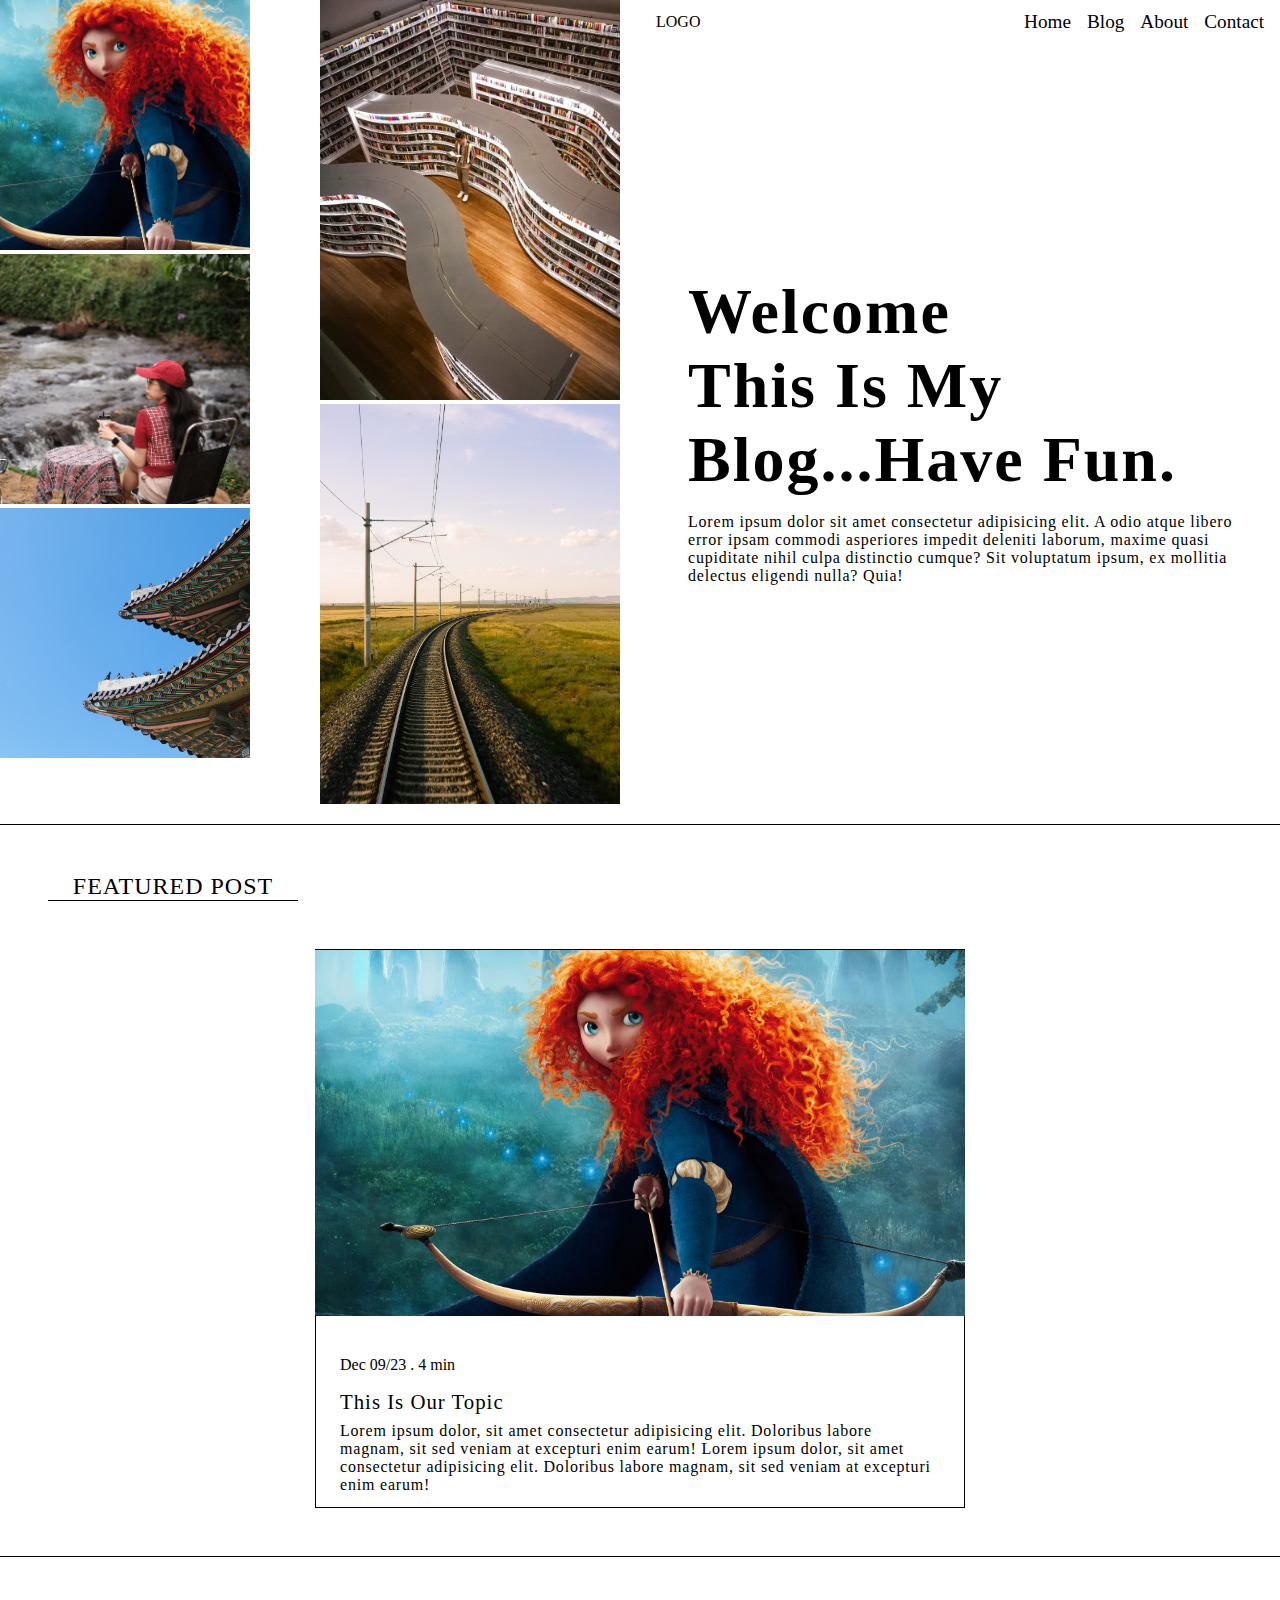
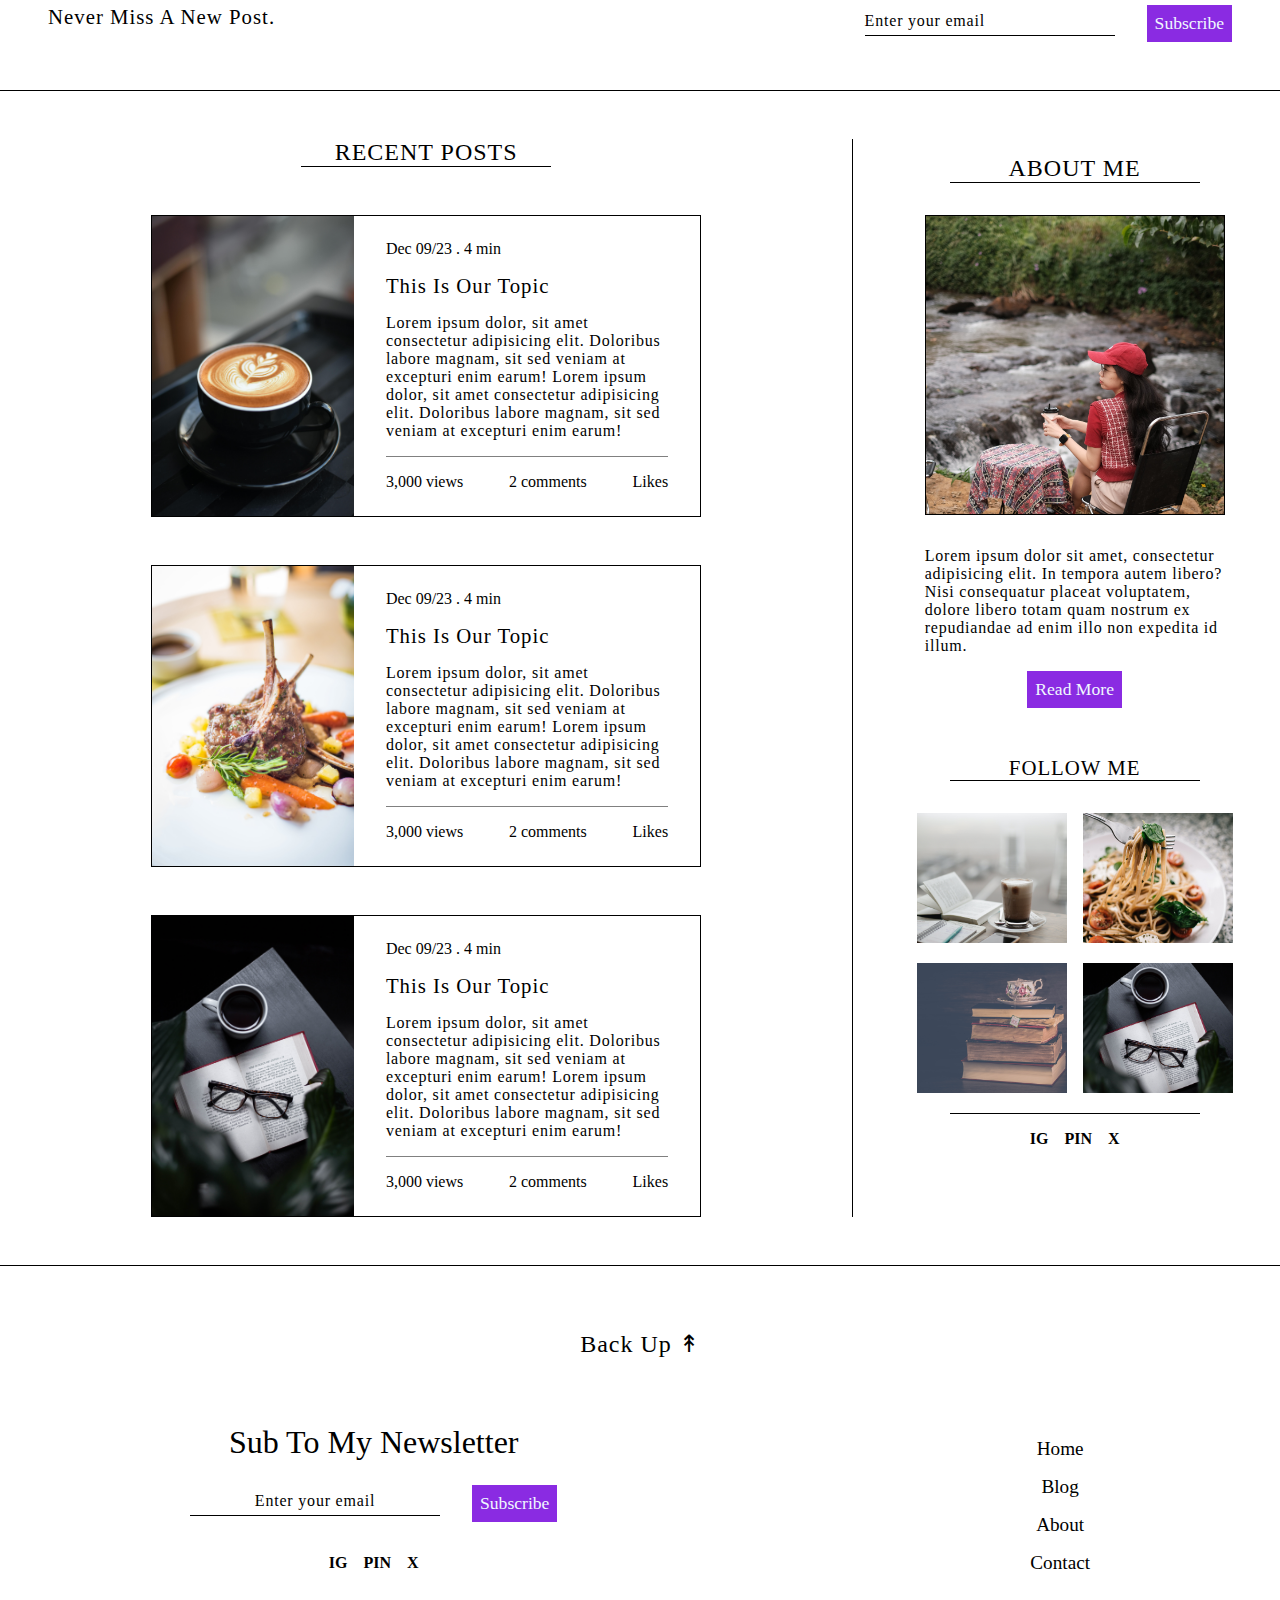
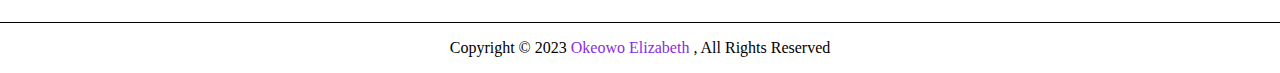
<file: index.html>
<!DOCTYPE html>
<html lang="en">
  <head>
    <meta charset="UTF-8" />
    <meta name="viewport" content="width=device-width, initial-scale=1.0" />
    <link rel="stylesheet" href="./style-index.css" />
    <title>Lizzy's Blog</title>
  </head>
  <body>
    <div class="main-container">
      <!-- header sectionn ///////////////////////////////////////// -->
      <header>
        <div id="picture-header">
          <div class="three-pic">
            <img src="./braves_princess_merida-1920x1080.jpg" alt="image1" />
            <img src="./stream.jpg" alt="image2" />
            <img src="./roof.jpg" alt="image3" />
          </div>
          <div class="two-pic">
            <img src="./read2.jpg" alt="image4" />
            <img src="./road.jpg" alt="image4" />
          </div>
        </div>
        <div id="text-header">
          <div class="navi">
            <a href="./index.html"> <div class="logo">LOGO</div></a>

            <nav>
              <ul>
                <li><a href="#">Home</a></li>
                <li><a href="./blog.html">Blog</a></li>
                <li><a href="#main-content-area">About</a></li>
                <li><a href="#main-footer">Contact</a></li>
              </ul>
            </nav>
          </div>

          <!-- nav 2 /////////////////////////////////// -->
          <div class="nav2">
            <div class="nav2-conatiner">
              <div class="logo2">
                <a href="./index.html">LOGO</a>
              </div>
              <button
                class="mobile-nav-toggle"
                aria-controls="primary-navigation"
                aria-expanded="false"
              ></button>
              <div class="nav2-menu">
                <ul
                  id="primary-navigation"
                  data-visible="false"
                  class="primary-navigation"
                >
                  <li>
                    <a class="nav2-a" href="./index.html">HOME</a>
                  </li>
                  <li><a class="nav2-a" href="./blog.html">BLOG</a></li>
                  <li>
                    <a class="nav2-a" href="#main-content-area">ABOUT</a>
                  </li>
                  <li>
                    <a class="nav2-a" href="#main-content-area">CONTACT</a>
                  </li>
                </ul>
              </div>
            </div>
          </div>
          <div class="intro-text">
            <div class="h1-text">
              <h1 class="h1t">
                Welcome <br />
                This Is My Blog...Have Fun.
              </h1>
            </div>

            <div class="header-sub-text">
              <p class="pt">
                Lorem ipsum dolor sit amet consectetur adipisicing elit. A odio
                atque libero error ipsam commodi asperiores impedit deleniti
                laborum, maxime quasi cupiditate nihil culpa distinctio cumque?
                Sit voluptatum ipsum, ex mollitia delectus eligendi nulla? Quia!
              </p>
            </div>
          </div>
        </div>
      </header>

      <div class="line"></div>
      <!-- <div class="back-to-top"><a href="#"><p>Back Up ?</p></a></div> -->

      <!-- featured post section  ///////////////////////////////////// -->
      <section id="featured-post">
        <div><h2 class="h2t small-line">FEATURED POST</h2></div>
        <div class="featured-post">
          <div class="featured-image">
            <img
              src="./braves_princess_merida-1920x1080.jpg"
              alt="Featured Image"
            />
          </div>
          <div class="featured-post-text">
            <div class="date"><p>Dec 09/23 . 4 min</p></div>
            <div class="featured-title">
              <h3 class="h3t">This Is Our Topic</h3>
            </div>
            <div class="featured-sub-text">
              <p class="pt">
                Lorem ipsum dolor, sit amet consectetur adipisicing elit.
                Doloribus labore magnam, sit sed veniam at excepturi enim earum!
                Lorem ipsum dolor, sit amet consectetur adipisicing elit.
                Doloribus labore magnam, sit sed veniam at excepturi enim earum!
              </p>
            </div>
          </div>
        </div>
      </section>
      <div class="line"></div>

      <!-- subscribe section ////////////////////////////////////////////////-->
      <section id="subscribe">
        <div class="subscribe">
          <div class="subscribe-text">
            <h3 class="h3t">Never Miss A New Post.</h3>
          </div>
          <div class="subscribe-details">
            <div class="subscribe-email">
              <p class="pt">Enter your email</p>
            </div>
            <div class="subscribe-btn"><p>Subscribe</p></div>
          </div>
        </div>
      </section>
      <div class="line"></div>

      <!-- main-content section /////////////////////////////////////////////-->
      <section id="main-content-area">
        <div class="recent-post">
          <h2 class="small-line h2t">RECENT POSTS</h2>
          <div class="recent-card margin-one-up">
            <div class="recent-image">
              <img src="./coffee1.jpg" alt="Recent Image" />
            </div>
            <div class="recent-post-text">
              <div class="date"><p>Dec 09/23 . 4 min</p></div>
              <a href="./book_post.html">
                <div class="recent-title margin-one-up">
                  <h3 class="h3t">This Is Our Topic</h3>
                </div>
                <div class="recent-sub-text margin-one-up">
                  <p class="pt">
                    Lorem ipsum dolor, sit amet consectetur adipisicing elit.
                    Doloribus labore magnam, sit sed veniam at excepturi enim
                    earum! Lorem ipsum dolor, sit amet consectetur adipisicing
                    elit. Doloribus labore magnam, sit sed veniam at excepturi
                    enim earum!
                  </p>
                </div>
              </a>
              <div class="faint-line margin-one-up"></div>
              <div class="engage margin-one-up">
                <div class="view"><p>3,000 views</p></div>
                <div class="comment"><p>2 comments</p></div>
                <div class="like"><p>Likes</p></div>
              </div>
            </div>
          </div>
          <div class="recent-card margin-one-up">
            <div class="recent-image">
              <img src="./food2.jpg" alt="Recent Image" />
            </div>
            <div class="recent-post-text">
              <div class="date"><p>Dec 09/23 . 4 min</p></div>
              <div class="recent-title margin-one-up">
                <h3 class="h3t">This Is Our Topic</h3>
              </div>
              <div class="recent-sub-text margin-one-up">
                <p class="pt">
                  Lorem ipsum dolor, sit amet consectetur adipisicing elit.
                  Doloribus labore magnam, sit sed veniam at excepturi enim
                  earum! Lorem ipsum dolor, sit amet consectetur adipisicing
                  elit. Doloribus labore magnam, sit sed veniam at excepturi
                  enim earum!
                </p>
              </div>
              <div class="faint-line margin-one-up"></div>
              <div class="engage margin-one-up">
                <div class="view"><p>3,000 views</p></div>
                <div class="comment"><p>2 comments</p></div>
                <div class="like"><p>Likes</p></div>
              </div>
            </div>
          </div>
          <div class="recent-card margin-one-up">
            <div class="recent-image">
              <img src="./read3.jpg" alt="Recent Image" />
            </div>
            <div class="recent-post-text">
              <div class="date"><p>Dec 09/23 . 4 min</p></div>
              <div class="recent-title margin-one-up">
                <h3 class="h3t">This Is Our Topic</h3>
              </div>
              <div class="recent-sub-text margin-one-up">
                <p class="pt">
                  Lorem ipsum dolor, sit amet consectetur adipisicing elit.
                  Doloribus labore magnam, sit sed veniam at excepturi enim
                  earum! Lorem ipsum dolor, sit amet consectetur adipisicing
                  elit. Doloribus labore magnam, sit sed veniam at excepturi
                  enim earum!
                </p>
              </div>
              <div class="faint-line margin-one-up"></div>
              <div class="engage margin-one-up">
                <div class="view"><p>3,000 views</p></div>
                <div class="comment"><p>2 comments</p></div>
                <div class="like"><p>Likes</p></div>
              </div>
            </div>
          </div>
        </div>

        <div class="about-me">
          <h2 class="small-line h2t">ABOUT ME</h2>
          <div class="about-image margin-one-up">
            <img src="./stream.jpg" alt="Featured Image" />
          </div>
          <div class="about-text margin-one-up">
            <p class="pt">
              Lorem ipsum dolor sit amet, consectetur adipisicing elit. In
              tempora autem libero? Nisi consequatur placeat voluptatem, dolore
              libero totam quam nostrum ex repudiandae ad enim illo non expedita
              id illum.
            </p>
          </div>
          <div class="about-read-more subscribe-btn"><p>Read More</p></div>

          <div class="follow-me margin-one-up">
            <h3 class="small-line h3t">FOLLOW ME</h3>
            <div class="follow-images margin-one-up">
              <div>
                <img src="./read1.jpg" alt="Featured Image" />
              </div>
              <div>
                <img src="./food4.jpg" alt="Featured Image" />
              </div>
              <div>
                <img src="./read5.jpg" alt="Featured Image" />
              </div>
              <div>
                <img src="./read3.jpg" alt="Featured Image" />
              </div>
            </div>
          </div>

          <div class="small-line margin-one-up"></div>

          <div class="socials margin-one-up">
            <h4>IG</h4>
            <h4>PIN</h4>
            <h4>X</h4>
          </div>
        </div>
      </section>
      <div class="line"></div>

      <!-- footer section ///////////////////////////////////////////////////// -->
      <footer id="main-footer">
        <h2 class="h2t back-up">
          <a href="#">Back Up &Uarr;</a>
        </h2>

        <div class="footer-container">
          <div class="footer-card-one">
            <div class="footer-heading">Sub To My Newsletter</div>
            <div class="subscribe-details">
              <div class="subscribe-email">
                <p class="pt">Enter your email</p>
              </div>
              <div class="subscribe-btn"><p>Subscribe</p></div>
            </div>
            <div class="socials margin-one-up">
              <h4>IG</h4>
              <h4>PIN</h4>
              <h4>X</h4>
            </div>
          </div>
          <div class="footer-card-two">
            <div class="blog-map">
              <ul>
                <li><a href="#picture-header">Home</a></li>
                <li><a href="./blog.html">Blog</a></li>
                <li><a href="#main-content-area">About</a></li>
                <li><a href="#main-content-area">Contact</a></li>
              </ul>
            </div>
          </div>
        </div>
        <div class="line"></div>
        <div class="copy-right">
          <p>
            Copyright &copy; 2023
            <span class="purple-ink">Okeowo Elizabeth</span> , All Rights
            Reserved
          </p>
        </div>
      </footer>
    </div>

    <!-- ///////////////////////////////////////////////////////////////// -->
    <!-- java section -->
    <script
      src="https://code.jquery.com/jquery-3.6.0.min.js"
      integrity="sha256-/xUj+3OJU5yExlq6GSYGSHk7tPXikynS7ogEvDej/m4="
      crossorigin="anonymous"
    ></script>

    <!-- linking java file -->
    <script src="./main.js"></script>
  </body>
</html>
</file>
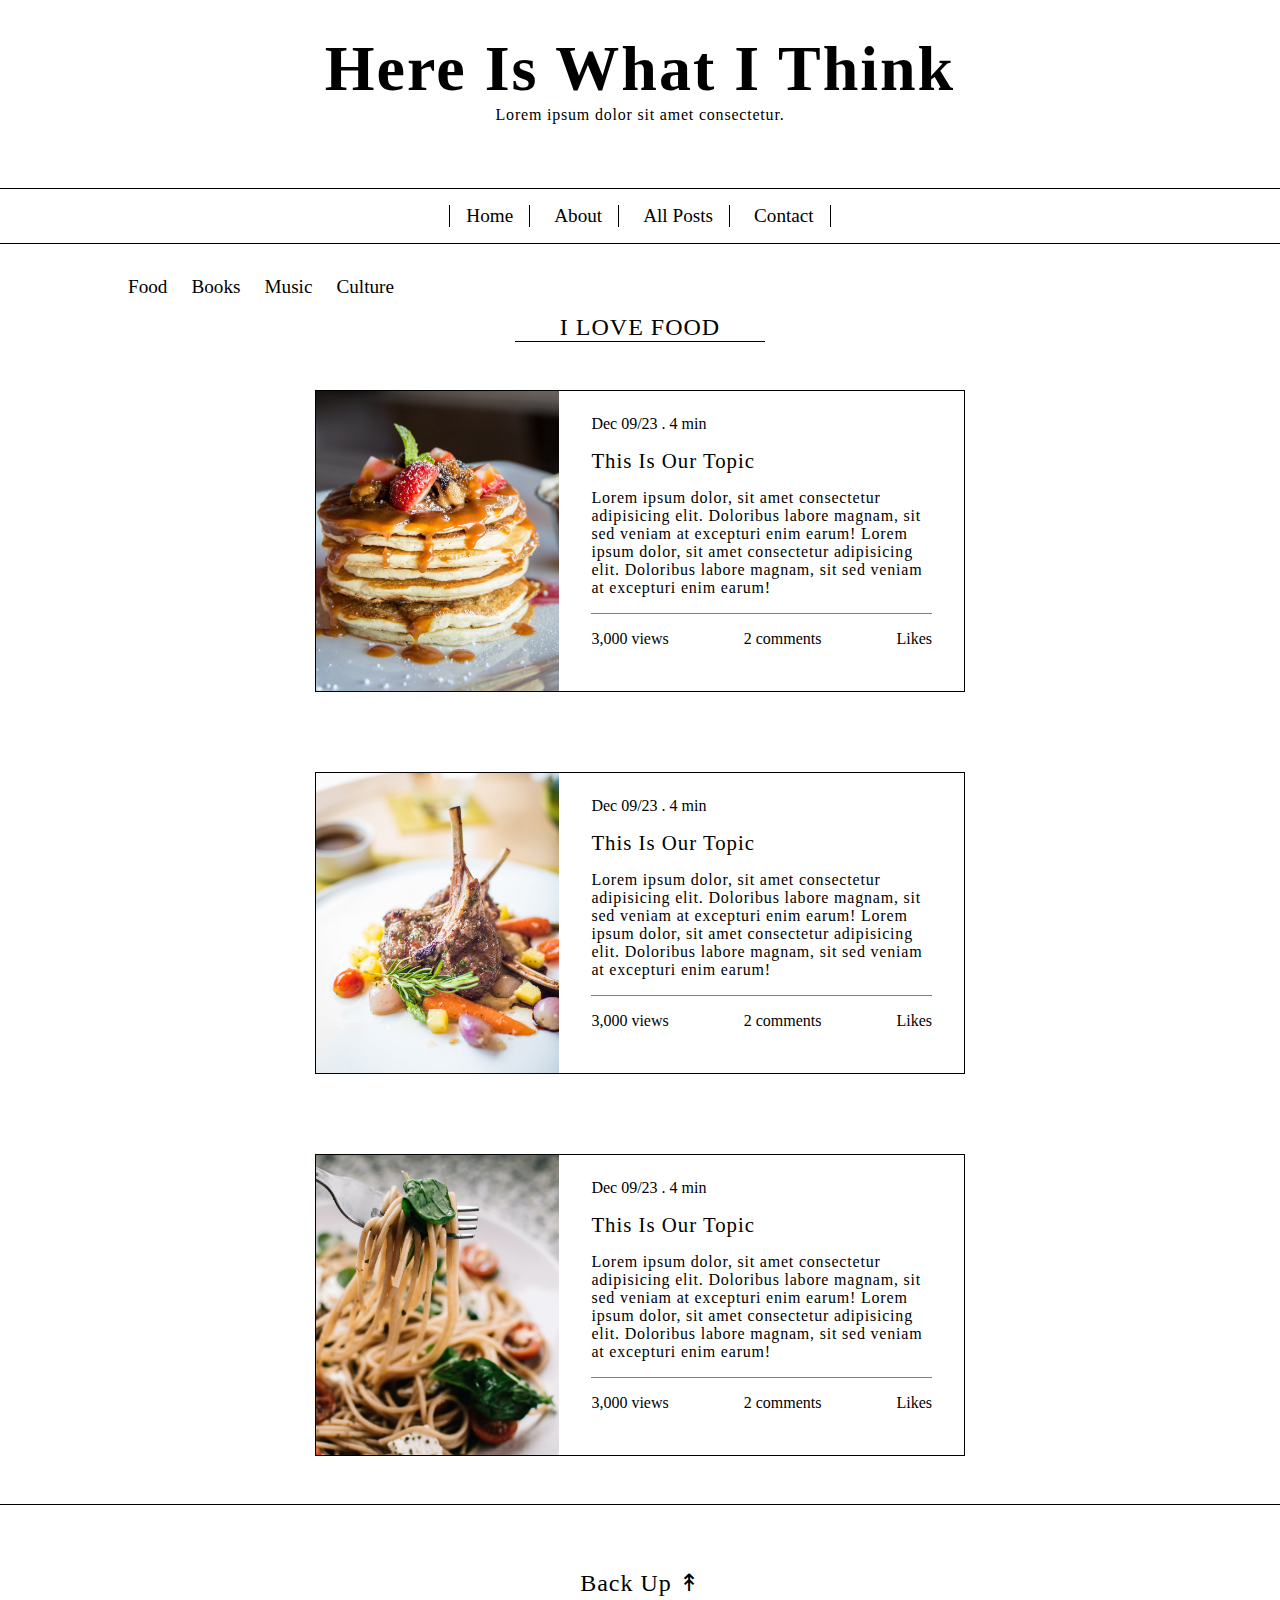
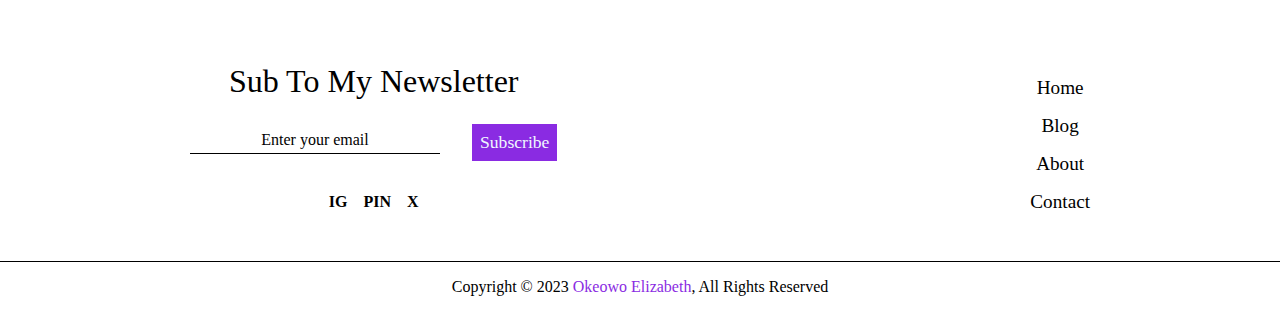
<file: blog.html>
<!DOCTYPE html>
<html lang="en">
  <head>
    <meta charset="UTF-8" />
    <meta name="viewport" content="width=device-width, initial-scale=1.0" />
    <link rel="stylesheet" href="./style-index.css" />
    <title>Blog Page</title>
  </head>
  <body>
    <div class="main-container">
      <div class="blog-header">
        <div class="blog-main-heading"><h1 class="h1t">Here Is What I Think</h1></div>
        <div class="blog-sub-text">
          <p class="pt">Lorem ipsum dolor sit amet consectetur.</p>
        </div>

        <nav class="line-divider">
          <ul>
            <li class="line-left-right"><a href="./index.html">Home</a></li>
            <li class="line-right"><a href="./index.html">About</a></li>
            <li class="line-right"><a href="./blog.html">All Posts</a></li>
            <li class="line-right"><a href="./index.html">Contact</a></li>
          </ul>
        </nav>
      </div>

      <!-- category menu section ////////////////////////////////////// -->
      <div class="categories-menu">
        <ul>
          <li><a href="#">Food</a></li>
          <li><a href="./book_blog_page.html">Books</a></li>
          <li><a href="#">Music</a></li>
          <li><a href="#">Culture</a></li>
        </ul>
      </div>

      <!-- food category section -->
      <div class="food-category margin-one-up">
        <h2 class="small-line h2t">I LOVE FOOD</h2>
          <div class="food-category-card margin-one-up">
            <div class="food-category-image">
              <img
                src="./food1.jpg"
                alt="food-category Image"
              />
            </div>
            <div class="food-category-post-text">
              <div class="date"><p>Dec 09/23 . 4 min</p></div>
              <div class="food-category-title margin-one-up">
               <a href="./post_page.html"><h3 class="h3t">This Is Our Topic</h3>
              </div>
              <div class="food-category-sub-text margin-one-up">
                <p class="pt">
                  Lorem ipsum dolor, sit amet consectetur adipisicing elit.
                  Doloribus labore magnam, sit sed veniam at excepturi enim
                  earum! Lorem ipsum dolor, sit amet consectetur adipisicing
                  elit. Doloribus labore magnam, sit sed veniam at excepturi
                  enim earum!
                </p>
              </div>
            </a> 
              <div class="faint-line margin-one-up"></div>
              <div class="engage margin-one-up">
                <div class="view"><p>3,000 views</p></div>
                <div class="comment"><p>2 comments</p></div>
                <div class="like"><p>Likes</p></div>
              </div>
            </div>
          </div>
          <div class="food-category-card margin-one-up">
            <div class="food-category-image">
              <img
                src="./food2.jpg"
                alt="food-category Image"
              />
            </div>
            <div class="food-category-post-text">
              <div class="date"><p>Dec 09/23 . 4 min</p></div>
              <div class="food-category-title margin-one-up">
                <h3 class="h3t">This Is Our Topic</h3>
              </div>
              <div class="food-category-sub-text margin-one-up">
                <p class="pt">
                  Lorem ipsum dolor, sit amet consectetur adipisicing elit.
                  Doloribus labore magnam, sit sed veniam at excepturi enim
                  earum! Lorem ipsum dolor, sit amet consectetur adipisicing
                  elit. Doloribus labore magnam, sit sed veniam at excepturi
                  enim earum!
                </p>
              </div>
              <div class="faint-line margin-one-up"></div>
              <div class="engage margin-one-up">
                <div class="view"><p>3,000 views</p></div>
                <div class="comment"><p>2 comments</p></div>
                <div class="like"><p>Likes</p></div>
              </div>
            </div>
          </div>
          <div class="food-category-card margin-one-up">
            <div class="food-category-image">
              <img
                src="./food4.jpg"
                alt="food-category Image"
              />
            </div>
            <div class="food-category-post-text">
              <div class="date"><p>Dec 09/23 . 4 min</p></div>
              <div class="food-category-title margin-one-up">
                <h3 class="h3t">This Is Our Topic</h3>
              </div>
              <div class="food-category-sub-text margin-one-up">
                <p class="pt">
                  Lorem ipsum dolor, sit amet consectetur adipisicing elit.
                  Doloribus labore magnam, sit sed veniam at excepturi enim
                  earum! Lorem ipsum dolor, sit amet consectetur adipisicing
                  elit. Doloribus labore magnam, sit sed veniam at excepturi
                  enim earum!
                </p>
              </div>
              <div class="faint-line margin-one-up"></div>
              <div class="engage margin-one-up">
                <div class="view"><p>3,000 views</p></div>
                <div class="comment"><p>2 comments</p></div>
                <div class="like"><p>Likes</p></div>
              </div>
            </div>
          </div>
      </div>


      <div class="line"></div>

      
      <!-- footer section ///////////////////////////////////////////////////// -->
      <footer id="main-footer">
        <h2 class="h2t back-up">
          <a href="#">Back Up &Uarr;</a>
        </h2>
        <div class="footer-container">
          <div class="footer-card-one">
            <div class="footer-heading">Sub To My Newsletter</div>
            <div class="subscribe-details">
              <div class="subscribe-email"><p>Enter your email</p></div>
              <div class="subscribe-btn"><p>Subscribe</p></div>
            </div>
            <div class="socials margin-one-up">
              <h4>IG</h4>
              <h4>PIN</h4>
              <h4>X</h4>
            </div>
          </div>
          <div class="footer-card-two">
            <div class="blog-map">
              <ul>
                <li><a href="./index.html">Home</a></li>
                <li><a href="./blog.html">Blog</a></li>
                <li><a href="./index.html">About</a></li>
                <li><a href="./index.html">Contact</a></li>
              </ul>
            </div>
          </div>
        </div>
        <div class="line"></div>
        <div class="copy-right">
          <p>Copyright &copy; 2023 <span class="purple-ink">Okeowo Elizabeth</span>, All Rights Reserved</p>
        </div>
      </footer>
    </div>
  </body>
</html>
</file>
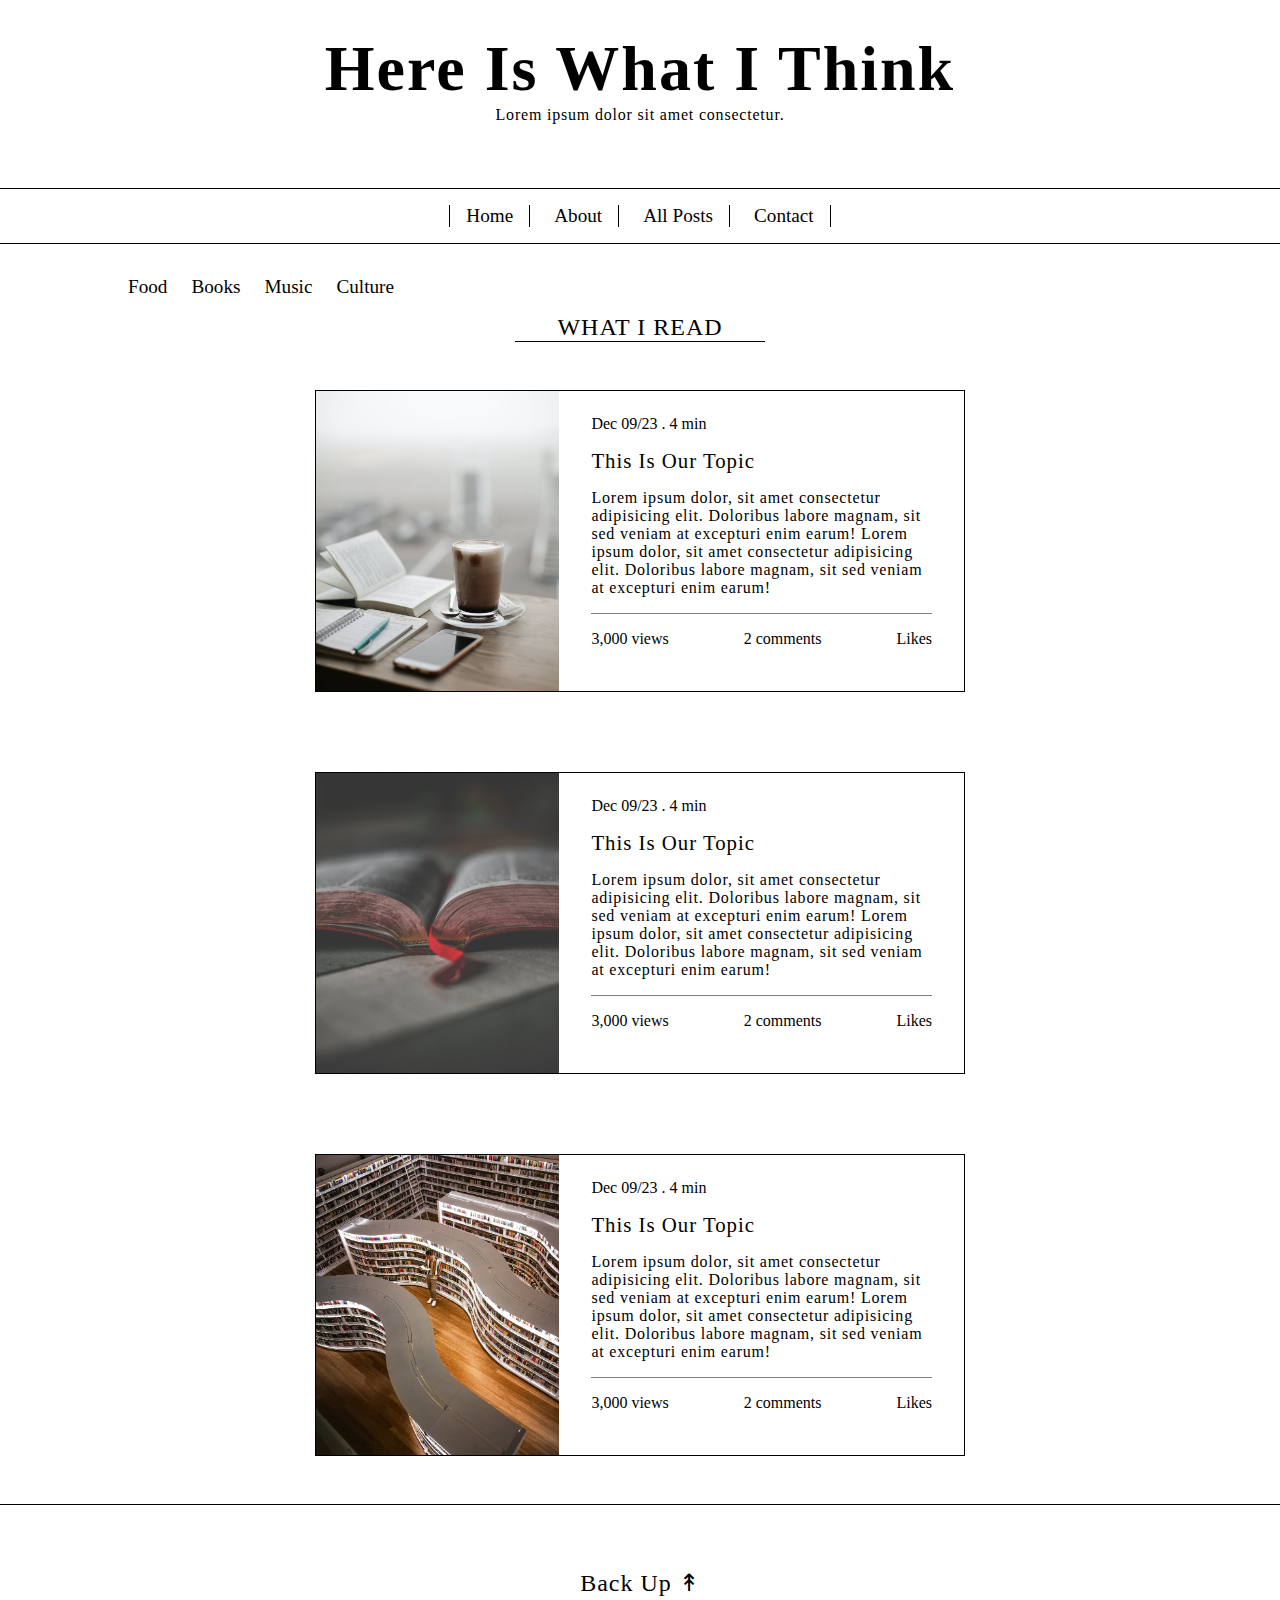
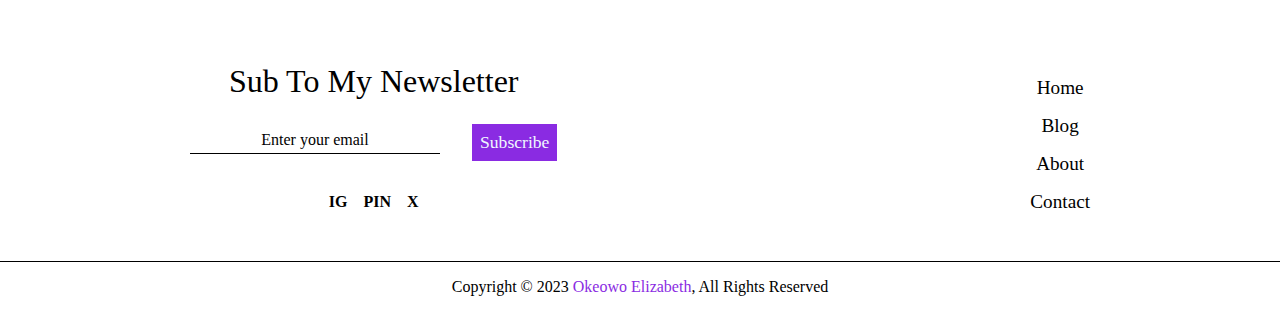
<file: book_blog_page.html>
<!DOCTYPE html>
<html lang="en">
  <head>
    <meta charset="UTF-8" />
    <meta name="viewport" content="width=device-width, initial-scale=1.0" />
    <link rel="stylesheet" href="./style-index.css" />
    <title>Blog Page</title>
  </head>
  <body>
    <div class="main-container">
      <div class="blog-header">
        <div class="blog-main-heading"><h1 class="h1t">Here Is What I Think</h1></div>
        <div class="blog-sub-text">
          <p class="pt">Lorem ipsum dolor sit amet consectetur.</p>
        </div>

        <nav class="line-divider">
          <ul>
            <li class="line-left-right"><a href="./index.html">Home</a></li>
            <li class="line-right"><a href="./index.html">About</a></li>
            <li class="line-right"><a href="./blog.html">All Posts</a></li>
            <li class="line-right"><a href="./index.html">Contact</a></li>
          </ul>
        </nav>
      </div>

      <!-- category menu section ////////////////////////////////////// -->
      <div class="categories-menu">
        <ul>
          <li><a href="./blog.html">Food</a></li>
          <li><a href="#">Books</a></li>
          <li><a href="#">Music</a></li>
          <li><a href="#">Culture</a></li>
        </ul>
      </div>

      <!-- food category section -->
      <div class="food-category margin-one-up">
        <h2 class="small-line h2t">WHAT I READ</h2>
          <div class="food-category-card margin-one-up">
            <div class="food-category-image">
              <img
                src="./read1.jpg"
                alt="food-category Image"
              />
            </div>
            <div class="food-category-post-text">
              <div class="date"><p>Dec 09/23 . 4 min</p></div>
              <div class="food-category-title margin-one-up">
               <a href="./book_post.html"><h3 class="h3t">This Is Our Topic</h3>
              </div>
              <div class="food-category-sub-text margin-one-up">
                <p class="pt">
                  Lorem ipsum dolor, sit amet consectetur adipisicing elit.
                  Doloribus labore magnam, sit sed veniam at excepturi enim
                  earum! Lorem ipsum dolor, sit amet consectetur adipisicing
                  elit. Doloribus labore magnam, sit sed veniam at excepturi
                  enim earum!
                </p>
              </div>
            </a> 
              <div class="faint-line margin-one-up"></div>
              <div class="engage margin-one-up">
                <div class="view"><p>3,000 views</p></div>
                <div class="comment"><p>2 comments</p></div>
                <div class="like"><p>Likes</p></div>
              </div>
            </div>
          </div>
          <div class="food-category-card margin-one-up">
            <div class="food-category-image">
              <img
                src="./read4.jpg"
                alt="food-category Image"
              />
            </div>
            <div class="food-category-post-text">
              <div class="date"><p>Dec 09/23 . 4 min</p></div>
              <div class="food-category-title margin-one-up">
               <a href="./book_post.html"><h3 class="h3t">This Is Our Topic</h3>
              </div>
              <div class="food-category-sub-text margin-one-up">
                <p class="pt">
                  Lorem ipsum dolor, sit amet consectetur adipisicing elit.
                  Doloribus labore magnam, sit sed veniam at excepturi enim
                  earum! Lorem ipsum dolor, sit amet consectetur adipisicing
                  elit. Doloribus labore magnam, sit sed veniam at excepturi
                  enim earum!
                </p>
              </div>
            </a> 
              <div class="faint-line margin-one-up"></div>
              <div class="engage margin-one-up">
                <div class="view"><p>3,000 views</p></div>
                <div class="comment"><p>2 comments</p></div>
                <div class="like"><p>Likes</p></div>
              </div>
            </div>
          </div>
          <div class="food-category-card margin-one-up">
            <div class="food-category-image">
              <img
                src="./read2.jpg"
                alt="food-category Image"
              />
            </div>
            <div class="food-category-post-text">
              <div class="date"><p>Dec 09/23 . 4 min</p></div>
              <div class="food-category-title margin-one-up">
               <a href="./book_post.html"><h3 class="h3t">This Is Our Topic</h3>
              </div>
              <div class="food-category-sub-text margin-one-up">
                <p class="pt">
                  Lorem ipsum dolor, sit amet consectetur adipisicing elit.
                  Doloribus labore magnam, sit sed veniam at excepturi enim
                  earum! Lorem ipsum dolor, sit amet consectetur adipisicing
                  elit. Doloribus labore magnam, sit sed veniam at excepturi
                  enim earum!
                </p>
              </div>
            </a> 
              <div class="faint-line margin-one-up"></div>
              <div class="engage margin-one-up">
                <div class="view"><p>3,000 views</p></div>
                <div class="comment"><p>2 comments</p></div>
                <div class="like"><p>Likes</p></div>
              </div>
            </div>
          </div>
          
          
      </div>


      <div class="line"></div>

      
      <!-- footer section ///////////////////////////////////////////////////// -->
      <footer id="main-footer">
        <h2 class="h2t back-up">
          <a href="#">Back Up &Uarr;</a>
        </h2>
        <div class="footer-container">
          <div class="footer-card-one">
            <div class="footer-heading">Sub To My Newsletter</div>
            <div class="subscribe-details">
              <div class="subscribe-email"><p>Enter your email</p></div>
              <div class="subscribe-btn"><p>Subscribe</p></div>
            </div>
            <div class="socials margin-one-up">
              <h4>IG</h4>
              <h4>PIN</h4>
              <h4>X</h4>
            </div>
          </div>
          <div class="footer-card-two">
            <div class="blog-map">
              <ul>
                <li><a href="./index.html">Home</a></li>
                <li><a href="./blog.html">Blog</a></li>
                <li><a href="./index.html">About</a></li>
                <li><a href="./index.html">Contact</a></li>
              </ul>
            </div>
          </div>
        </div>
        <div class="line"></div>
        <div class="copy-right">
          <p>Copyright &copy; 2023 <span class="purple-ink">Okeowo Elizabeth</span>, All Rights Reserved</p>
        </div>
      </footer>
    </div>
  </body>
</html>
</file>
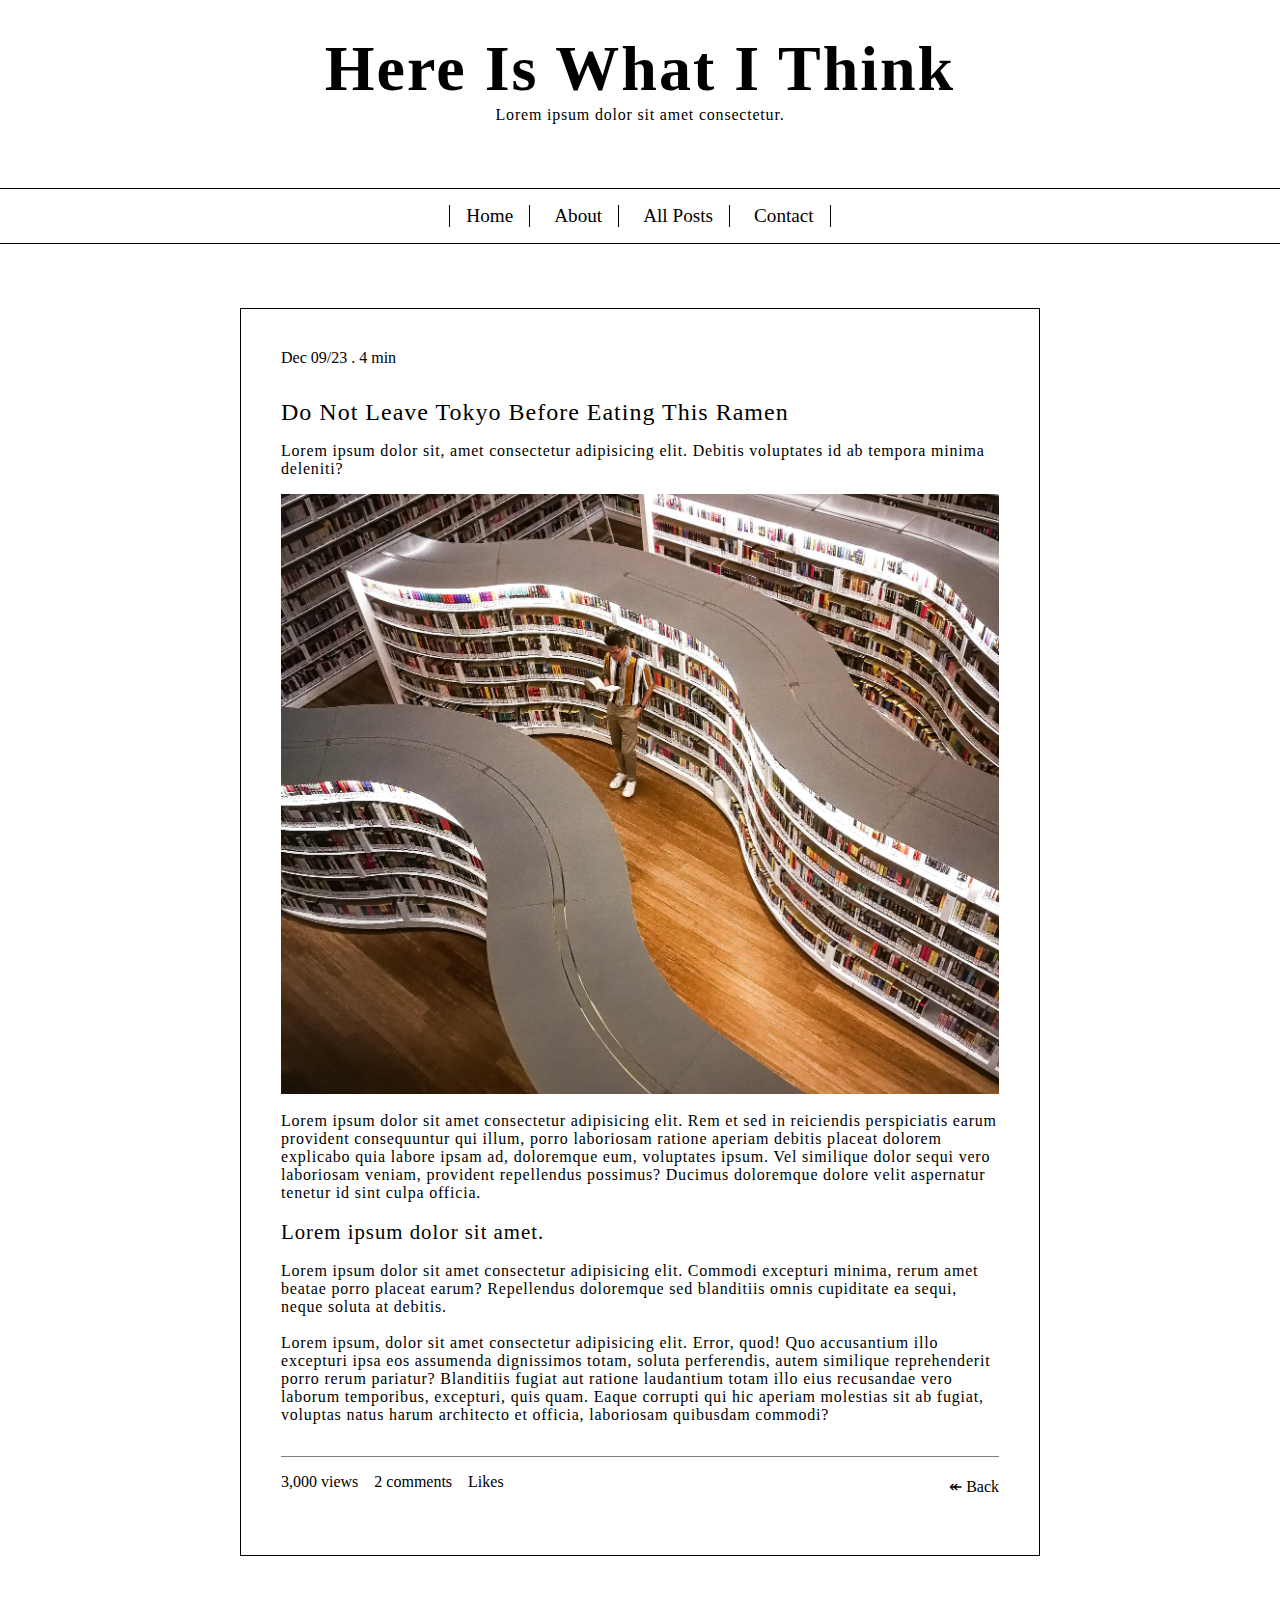
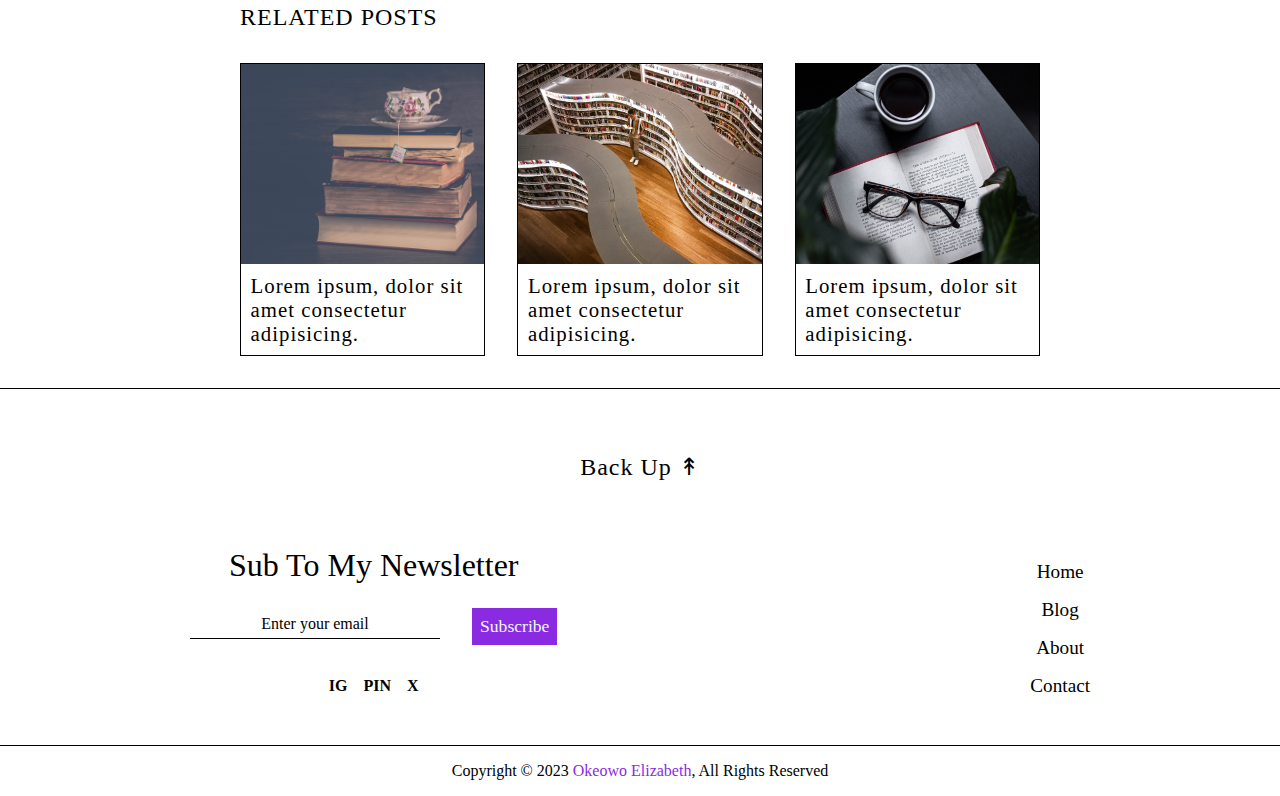
<file: book_post.html>
<!DOCTYPE html>
<html lang="en">
  <head>
    <meta charset="UTF-8" />
    <meta name="viewport" content="width=device-width, initial-scale=1.0" />
    <link rel="stylesheet" href="./style-index.css" />
    <title>Post Page</title>
  </head>
  <body>
    <div class="main-container">
      <div class="blog-header">
        <div class="blog-main-heading">
          <h1 class="h1t">Here Is What I Think</h1>
        </div>
        <div class="blog-sub-text">
          <p class="pt">Lorem ipsum dolor sit amet consectetur.</p>
        </div>

        <nav class="line-divider">
          <ul>
            <li class="line-left-right"><a href="./index.html">Home</a></li>
            <li class="line-right"><a href="./index.html">About</a></li>
            <li class="line-right"><a href="./blog.html">All Posts</a></li>
            <li class="line-right"><a href="./index.html">Contact</a></li>
          </ul>
        </nav>
      </div>

      <!-- food post page sectionnnn ////////////////////////////// -->

      <div class="post-page-content">
        <div class="date"><p>Dec 09/23 . 4 min</p></div>
        <div class="article-content">
          <div>
            <h2 class="h2t">Do Not Leave Tokyo Before Eating This Ramen</h2>
          </div>
          <div class="article-sub-text margin-one-up">
            <p class="pt">
              Lorem ipsum dolor sit, amet consectetur adipisicing elit. Debitis
              voluptates id ab tempora minima deleniti?
            </p>
          </div>
          <div class="article-image margin-one-up">
            <img src="./read2.jpg" alt="food-category Image" />
          </div>
          <br />
          <div class="article-text">
            <p class="pt">
              Lorem ipsum dolor sit amet consectetur adipisicing elit. Rem et
              sed in reiciendis perspiciatis earum provident consequuntur qui
              illum, porro laboriosam ratione aperiam debitis placeat dolorem
              explicabo quia labore ipsam ad, doloremque eum, voluptates ipsum.
              Vel similique dolor sequi vero laboriosam veniam, provident
              repellendus possimus? Ducimus doloremque dolore velit aspernatur
              tenetur id sint culpa officia.
            </p>
            <br />
            <h3 class="h3t">Lorem ipsum dolor sit amet.</h3>
            <br />
            <p class="pt">
              Lorem ipsum dolor sit amet consectetur adipisicing elit. Commodi
              excepturi minima, rerum amet beatae porro placeat earum?
              Repellendus doloremque sed blanditiis omnis cupiditate ea sequi,
              neque soluta at debitis.
            </p>
            <br />

            <p class="pt">
              Lorem ipsum, dolor sit amet consectetur adipisicing elit. Error,
              quod! Quo accusantium illo excepturi ipsa eos assumenda
              dignissimos totam, soluta perferendis, autem similique
              reprehenderit porro rerum pariatur? Blanditiis fugiat aut ratione
              laudantium totam illo eius recusandae vero laborum temporibus,
              excepturi, quis quam. Eaque corrupti qui hic aperiam molestias sit
              ab fugiat, voluptas natus harum architecto et officia, laboriosam
              quibusdam commodi?
            </p>
          </div>
          <div class="faint-line"></div>
          <div class="post-bottom-info">
            <div class="engage margin-one-up">
              <div class="view"><p>3,000 views</p></div>
              <div class="comment"><p>2 comments</p></div>
              <div class="like"><p>Likes</p></div>
            </div>

            <div class="bac">
              <a href="./book_blog_page.html">&Larr; Back</a>
            </div>
          </div>
        </div>
      </div>

      <!-- related post -->
      <section id="related-post">
        <h2 class="h2t">RELATED POSTS</h2>
        <div class="related-post">
          <div class="related-card">
            <div class="related-image">
              <img src="./read5.jpg" alt="food-category Image" />
            </div>
            <div class="related-title">
              <a href="./book_post.html">
                <h3 class="h3t">
                  Lorem ipsum, dolor sit amet consectetur adipisicing.
                </h3>
              </a>
            </div>
          </div>
          <div class="related-card">
            <div class="related-image">
              <img src="./read2.jpg" alt="food-category Image" />
            </div>
            <div class="related-title">
              <h3 class="h3t">
                Lorem ipsum, dolor sit amet consectetur adipisicing.
              </h3>
            </div>
          </div>
          <div class="related-card">
            <div class="related-image">
              <img src="./read3.jpg" alt="food-category Image" />
            </div>
            <div class="related-title">
              <h3 class="h3t">
                Lorem ipsum, dolor sit amet consectetur adipisicing.
              </h3>
            </div>
          </div>
        </div>
      </section>

      <div class="line"></div>

      <!-- footer section ///////////////////////////////////////////////////// -->
      <footer id="main-footer">
        <h2 class="h2t back-up">
          <a href="#">Back Up &Uarr;</a>
        </h2>
        <div class="footer-container">
          <div class="footer-card-one">
            <div class="footer-heading">Sub To My Newsletter</div>
            <div class="subscribe-details">
              <div class="subscribe-email"><p>Enter your email</p></div>
              <div class="subscribe-btn"><p>Subscribe</p></div>
            </div>
            <div class="socials margin-one-up">
              <h4>IG</h4>
              <h4>PIN</h4>
              <h4>X</h4>
            </div>
          </div>
          <div class="footer-card-two">
            <div class="blog-map">
              <ul>
                <li><a href="./index.html">Home</a></li>
                <li><a href="./blog.html">Blog</a></li>
                <li><a href="./index.html">About</a></li>
                <li><a href="./index.html">Contact</a></li>
              </ul>
            </div>
          </div>
        </div>
        <div class="line"></div>
        <div class="copy-right">
          <p>
            Copyright &copy; 2023
            <span class="purple-ink">Okeowo Elizabeth</span>, All Rights
            Reserved
          </p>
        </div>
      </footer>
    </div>
  </body>
</html>
</file>
<file: style-index.css>
* {
  margin: 0;
  padding: 0;
  box-sizing: border-box;
  /* font-size: clamp(30%, 62.5%, 70%); */
}

body::-webkit-scrollbar {
  width: 1px;
}

html {
  scroll-behavior: smooth;
}

a {
  text-decoration: none;
  color: black;
}

a:hover {
  color: blueviolet;
}

.purple-ink {
  color: #8a2be2
}

.h1t {
  font-size: 4rem;
  /* font-family:'Lucida Sans', 'Lucida Sans Regular', 'Lucida Grande', 'Lucida Sans Unicode', Geneva, Verdana, sans-serif; */
  letter-spacing: 2px;
}

.h2t {
  font-size: 1.5rem;
  max-width: 100%;
  font-weight: 500;
  letter-spacing: 1px;
}

.h3t {
  font-size: 1.3rem;
  font-weight: 500;
  letter-spacing: 1px;
}

.pt {
  font-size: 1rem;
  letter-spacing: 0.8px;
  font-weight: lighter;
}

li {
  list-style: none;
}

.margin-one-up {
  margin-top: 1rem;
}

.faint-line {
  border-bottom: 0.7px solid grey;
}

.small-line {
  border-bottom: 0.5px solid black;
  width: 250px;
  display: flex;
  justify-content: center;
}

.line-divider {
  border-bottom: 1.5px solid black;
  border-top: 1.5px solid black;
  padding-top: 1rem;
  padding-bottom: 1rem;
  width: 100%;
}

.line-left-right {
  border-left: 1.5px solid black;
  border-right: 1.5px solid black;
  padding-left: 1rem;
  padding-right: 1rem;
}
.line-right {
  /* border-left: 1px solid black; */
  border-right: 1.5px solid black;
  /* padding-left: 1rem; */
  padding-right: 1rem;
}

.main-container {
  max-width: 1400px;
  margin: auto;
}

/* picture header section ////////////////////////// */
.three-pic img {
  height: 250px;
  width: 250px;
}

.two-pic img {
  height: 400px;
  width: 300px;
}

img {
  width: 100%;
  height: 100%;
  object-fit: cover;
}

#picture-header {
  display: grid;
  grid-template-columns: repeat(2, 1fr);
}

header {
  display: grid;
  grid-template-columns: repeat(2, 1fr);
}

/* text header section  ////////////////////////////////// */

/* nav 2 menu section ///////////////////////////////// */

.nav2 {
  display: none;
}
.menu li ul {
  display: none;
}

/* ///////////////////////////////////////////////////// */
.navi {
  display: flex;
  flex-direction: row;
  justify-content: space-between;
  align-items: center;
  padding-left: 1rem;
  padding-right: 1rem;
  padding-top: 0.7rem;
}

nav ul {
  display: flex;
  flex-direction: row;
  gap: 1em;
}
nav ul li {
  list-style: none;
}
nav ul li a {
  text-decoration: none;
  font-size: 1.2rem;
}

.intro-text {
  position: absolute;
  bottom: 35%;
  padding-left: 3rem;
}


.header-sub-text {
  width: 550px;
  margin-top: 1rem;
}

.line {
  border-bottom: 0.5px solid black;
  width: 100%;
  margin-top: 1rem;
  margin-bottom: 1rem;
}

/* featured section //////////////////////////////////////*/
#featured-post {
  margin-top: 3rem;
  margin-bottom: 3rem;
}
#featured-post h2 {
  /* padding-bottom: 0.5rem; */
  /* border-bottom: 0.5px solid black; */
  /* width: 100%; */
  margin-left: 3rem;
}
.featured-image img {
  width: 650px;
}

.featured-post {
  max-width: 650px;
  margin: auto;
  border: 0.5px solid black;
  display: flex;
  flex-direction: column;
  justify-content: center;
  align-items: center;
  margin-top: 3rem;
}

.featured-post-text {
  margin-top: 1.5rem;
  padding: 0.8rem;
}
.featured-title {
  margin-top: 1rem;
}
.featured-sub-text {
  margin-top: 0.5rem;
}

.featured-sub-text p {
  width: 600px;
}

/* subscribe section  ////////////////////////////////////// */
#subscribe {
  margin-top: 3rem;
  margin-bottom: 3rem;
}
.subscribe {
  display: flex;
  justify-content: space-between;
  padding-left: 3rem;
  padding-right: 3rem;
}

.subscribe-details {
  display: flex;
  align-items: center;
  justify-content: center;
  gap: 2rem;
}

.subscribe-email p {
  border-bottom: 0.5px solid black;
  width: 250px;
  padding-bottom: 0.3rem;
}

.subscribe-btn p{
  /* border: 1px solid black; */
  padding: 0.5rem;
  background-color: blueviolet;
  color: aliceblue;
  font-size: 1.1rem;
}

.subscribe-btn:hover {
  background-color: #4b0a88;
}


/* main-content section ////////////////////////////////////// */
#main-content-area {
  display: grid;
  grid-template-columns: 2fr 1fr;
  margin-top: 3rem;
  margin-bottom: 3rem;
}

.recent-post {
  display: flex;
  flex-direction: column;
  justify-content: center;
  align-items: center;
  gap: 2rem;
  border-right: 1px solid black;
  /* margin-right: 1rem; */
}

.recent-card {
  display: flex;
  justify-content: center;
  width: 550px;
  gap: 2rem;
  border: 1px solid black;
  padding-right: 2rem;
}

.recent-post-text {
  margin-top: 1.5rem;
}

.recent-image {
  width: 80rem;
  height: 300px;
}

.recent-image img {
  width: 100%;
  height: 100%;
}

.engage {
  display: flex;
  justify-content: space-between;
  padding-bottom: 1.5rem;
}

.about-me {
  display: flex;
  flex-direction: column;
  align-items: center;
  margin-left: 1rem;
  margin-top: 1rem;
}

.about-image {
  margin-top: 2rem;
  max-width:300px ;
  max-height: 300px;
}

.about-image img {
  width: 300px;
  border: 1px solid black;
}

.about-text p {
  max-width: 300px;
  padding-bottom: 1rem;
  padding-top: 1rem;
}

.follow-me {
  margin-top: 3rem;
  display: flex;
  flex-direction: column;
  justify-content: center;
  align-items: center;
}

.follow-me h3 {
  margin-bottom: 1rem;
}

.follow-images {
  display: grid;
  grid-template-columns: repeat(2, 1fr);
  gap: 1rem;
}

.follow-images img {
  width: 150px;
  height: 130px;
}

.socials {
  display: flex;
  justify-content: center;
  align-items: center;
  gap: 1rem;
}

/* //////////////////////////////////////////// */
/* //////////////////////////////////////////// */
/* //////////////////////////////////////////// */
/* blog page section  //////////////////////////////////// */
.blog-header {
  display: flex;
  flex-direction: column;
  align-items: center;
}
.blog-main-heading {
  font-size: 2rem;
  margin-top: 2rem;
}

.blog-sub-text {
  font-size: 1rem;
}

.blog-header nav {
  margin-top: 4rem;
  display: flex;
  align-items: center;
  justify-content: center;
  /* gap: 7rem; */
  font-size: 1.5rem;
}

.blog-header nav ul li {
  /* gap: 5rem; */
  display: flex;
  align-items: center;
  justify-content: center;
  /* padding-left: 1rem;
  padding-right: 1rem; */
}

/* category menu section ////////////////////////////////////// */
.categories-menu {
  /* max-width: 600px; */
  margin-top: 2rem;
  margin-left: 8rem;
  display: flex;
  flex-direction: column;
}
.categories-menu ul {
  font-size: 1.2rem;
  display: flex;
  gap: 1.5rem;
}

.food-category {
  display: flex;
  flex-direction: column;
}

.food-category {
  display: flex;
  flex-direction: column;
  justify-content: center;
  align-items: center;
  gap: 2rem;
}

.food-category-card {
  display: flex;
  justify-content: center;
  width: 650px;
  gap: 2rem;
  border: 1px solid black;
  padding-right: 2rem;
  margin-bottom: 2rem;
}

.food-category-post-text {
  margin-top: 1.5rem;
}
.food-category-image {
  width: 80rem;
  height: 300px;
}

.food-category-image img {
  width: 100%;
  height: 100%;
}

.engage {
  display: flex;
  justify-content: space-between;
  padding-bottom: 1.5rem;
  gap: 1rem;
}

/* food post page sectionnnn ////////////////////////////// */
.post-page-content {
  display: flex;
  flex-direction: column;
  /* justify-content: center;
  align-items: center; */
  margin: auto;
  max-width: 800px;
  border: 1px solid black;
  margin-top: 4rem;
  padding: 2.5rem;
}

.article-content {
  margin-top: 2rem;
}

.article-image img {
  width: 100%;
  margin-top: 2rem;
  margin-bottom: 2rem;
}

.article-image {
  width: 100%;
  height: 600px;
  display: flex;
  justify-content: center;
  align-items: center;
}

.article-text {
  margin-bottom: 2rem;
}

.post-bottom-info {
  display: flex;
  justify-content: space-between;
  align-items: center;
}

/* related post section ////////////////////////////////// */
#related-post {
  max-width: 800px;
  margin: auto;
  margin-top: 3rem;
  margin-bottom: 2rem;
  /* display: flex;
  flex-direction: column;
  justify-content: center;
  align-items: center; */
}

.related-post {
  margin-top: 2rem;
  display: flex;
  justify-content: center;
  gap: 2rem;
}

.related-image {
  width: 100%;
  height: 200px;
}

.related-image img {
  width: 100%;
}

.related-card {
  max-width: 250px;
  border: 1px solid black;
  /* margin-top: ; */
}

.related-title {
  padding: 0.6rem;
}

/* footer section   //////////////////////////////////////// */
#main-footer {
  padding-top: 2rem;
  text-align: center;
}

.back-up {
  margin-top: 1rem;
  margin-bottom: 4rem;
}

.footer-container {
  margin: auto;
  max-width: 900px;
  display: flex;
  /* gap: 5rem; */
  justify-content: space-between;
  align-items: center;
  padding-bottom: 2rem;
}

.footer-card-one {
  text-align: center;
}

.footer-heading {
  font-size: 2rem;
  padding-bottom: 1.5rem;
}

.footer-container .socials {
  padding-top: 1rem;
}

.blog-map ul li {
  padding-top: 1rem;
  font-size: 1.2rem;
}

.copy-right {
  display: flex;
  justify-content: center;
  align-items: center;
  padding-bottom: 1rem;
}

/* back up /////////////////////////////////////////// */
.back-to-top {
  position: fixed;
  transform: rotate(-90deg);
  padding-left: 10rem;
  font-size: 1.3rem;
}

/* mobile /////////////////////////////////////////////// */
@media (max-width: 500px) {
  #picture-header {
    display: none;
  }

  #text-header {
    width: 100%;
  }

  .intro-text {
    margin: auto;
    width: 100vw;
    padding-top: 2rem;
    /* position:; */
    bottom: 19%;
    padding-left: 1rem;
    padding-right: 1rem;
    text-align: center;
  }
  .h1-text {
    font-size: 2rem;
  }
  .header-sub-text {
    width: 350px;
    margin: auto;
    margin-top: 1rem;
    font-size: 1.5rem;
    text-align: center;
  }

  header {
    height: 100vh;
    width: 100%;
  }

  /* featured postt ////////////////////////////////////// */
  #featured-post {
    margin-top: 3rem;
    margin-bottom: 3rem;
  }
  #featured-post h2 {
    margin-left: 1rem;
    margin: auto;
    padding-bottom: 0.5rem;
    border-bottom: 0.5px solid black;
    width: 250px;
    text-align: center;
  }
  .featured-image img {
    width: 100%;
    height: 100%;
  }

  .featured-post {
    max-width: 350px;
    margin: auto;
    border: 0.5px solid black;
    display: flex;
    flex-direction: column;
    justify-content: center;
    align-items: center;
    margin-top: 3rem;
  }

  .featured-post-text {
    margin-top: 1.5rem;
    padding: 0.8rem;
  }
  .featured-title {
    margin-top: 1rem;
  }
  .featured-sub-text {
    margin-top: 0.5rem;
  }

  .featured-sub-text p {
    width: 330px;
    padding: 0.3rem;
  }

  /* subscribe section  ////////////////////////////////////// */
  #subscribe {
    margin-top: 3rem;
    margin-bottom: 3rem;
  }
  .subscribe {
    display: flex;
    flex-direction: column;
    gap: 2rem;
    justify-content: center;
    align-items: center;
    padding-left: 3rem;
    padding-right: 3rem;
  }

  /* main-content section ////////////////////////////////////// */
  #main-content-area {
    display: flex;
    flex-direction: column;
    /* grid-template-columns: 2fr 1fr; */
    margin-top: 3rem;
    margin-bottom: 3rem;
  }

  .recent-post {
    display: flex;
    flex-direction: column;
    justify-content: center;
    align-items: center;
    gap: 2rem;
    border-right: 0px solid black;
    /* margin-right: 1rem; */
  }

  .recent-card {
    display: flex;
    flex-direction: column;
    justify-content: center;
    width: 350px;
    gap: 2rem;
    border: 1px solid black;
    padding-right: 0rem;
  }

  .recent-post-text {
    margin-top: 1.5rem;
    padding: 0.4rem;
  }

  .recent-image {
    width: 100%;
    height: 300px;
  }

  .recent-image img {
    width: 100%;
    height: 100%;
  }

  .engage {
    display: flex;
    justify-content: space-between;
    padding-bottom: 1.5rem;
  }

  .about-me {
    display: flex;
    flex-direction: column;
    align-items: center;
    margin-top: 4rem;
    margin-left: 0rem;
    margin-bottom: 4rem;
  }

  .about-image {
    margin-top: 2rem;
    width:300px ;
    height: 250px;
  }

  /* footer section   //////////////////////////////////////// */
  #main-footer {
    margin-top: 0.5rem;
    padding-top: 1rem;
  }

  .footer-container {
    margin: auto;
    max-width: 300px;
    display: flex;
    /* gap: 5rem; */
    flex-direction: column;
    justify-content: center;
    align-items: center;
    padding-bottom: 2rem;
  }
  .footer-card-one {
    text-align: center;
  }
  .footer-card-two {
    margin-top: 1rem;
    position: relative;
    width: 100%;
    display: flex;
    justify-content: left;
    align-items: left;
    text-align: left;
  }

  .footer-heading {
    font-size: 2rem;
    padding-bottom: 1.5rem;
  }

  .footer-container .socials {
    padding-top: 1rem;
  }

  .blog-map ul li {
    padding-top: 1.5rem;
    font-size: 1.2rem;
  }

  .copy-right {
    display: flex;
    justify-content: center;
    align-items: center;
    padding-bottom: 1rem;
    font-size: smaller;
  }

  /* hamburger menu //////////////////// */

  .navi {
    display: none;
  }

  .nav2 {
    display: block;
    /* position: fixed; */
  }

  .logo2 {
    padding-left: 2rem;
  }

  .nav2-conatiner {
    display: flex;
    justify-content: space-between;
    align-items: center;
    width: 100%;
    height: 3rem;
    margin-top: 0rem;
    position: fixed;
    z-index: 5000;
    background: hsla(0, 1%, 71%, 0.5);
    background-color: rgba(239, 239, 239, 0.9);
  }

  .primary-navigation {
    position: fixed;
    inset: 0 0 0 40%;
    background: hsl(0 0% 100% / 0.5);
    border-radius: 5px;
    background-color: rgba(255, 255, 255, 0.9);
    /* backdrop-filter: blur(6rem); */
    flex-direction: column;
    height: 60vh;
    width: 100%;
    padding: min(30vh, 5rem) 2em;
    padding-right: 7rem;
    margin-top: 0.2rem;
    transform: translateX(100%);
    transition: transform 450ms ease-out;
    z-index: 1000;
  }
  .primary-navigation li a {
    color: blueviolet;
    font-weight: 500;
    margin-bottom: 2rem;
  }

  .primary-navigation li {
    margin-bottom: 2rem;
  }

  .mobile-nav-toggle {
    display: block;
    position: absolute;
    background: url(./open.png) no-repeat center
      center/cover;
    background-repeat: no-repeat;
    border: 0;
    width: 1.3rem;
    aspect-ratio: 1;
    right: 2rem;
    z-index: 9999;
  }

  .mobile-nav-toggle[aria-expanded="true"] {
    background: url(./close.png) no-repeat center
      center/cover;
  }

  .primary-navigation[data-visible="true"] {
    transform: translateX(0%);
  }

  /* //////////////////////////////////////////// */
  /* //////////////////////////////////////////// */
  /* //////////////////////////////////////////// */
  /* blog page section  //////////////////////////////////// */
  .blog-header {
    display: flex;
    flex-direction: column;
    align-items: center;
  }
  .blog-main-heading {
    font-size: 1.7rem;
    margin-top: 2rem;
    text-align: center;
  }

  .blog-sub-text {
    padding-top: 0.7rem;
    font-size: 1rem;
  }

  .blog-header nav {
    margin-top: 3rem;
    display: flex;
    align-items: center;
    justify-content: center;
    /* gap: 7rem; */
    font-size: 1rem;
  }

  .blog-header nav ul li {
    /* gap: 5rem; */
    display: flex;
    align-items: center;
    justify-content: center;
    /* padding-left: 1rem;
  padding-right: 1rem; */
  }

  /* category menu section ////////////////////////////////////// */
  .categories-menu {
    margin: auto;
    margin-top: 2rem;
    /* margin-left: 0rem; */
    display: flex;
    flex-direction: column;
  }
  .categories-menu ul {
    display: flex;
    justify-content: center;
    gap: 1.5rem;
  }

  .food-category {
    display: flex;
    flex-direction: column;
    margin-top: 3rem;
  }

  .food-category {
    display: flex;
    flex-direction: column;
    justify-content: center;
    align-items: center;
    gap: 2rem;
  }

  .food-category-card {
    display: flex;
    flex-direction: column;
    justify-content: center;
    width: 350px;
    gap: 2rem;
    border: 1px solid black;
    padding-right: 0rem;
    margin-bottom: 2rem;
  }

  .food-category-post-text {
    margin-top: 1.5rem;
    padding-left: 0.7rem;
    padding-right: 0.7rem;
  }

  .food-category-image {
    width: 100%;
    height: 300px;
  }
  

  .food-category-image img {
    width: 100%;
    height: 100%;
  }

  .engage {
    display: flex;
    justify-content: space-between;
    padding-bottom: 1.5rem;
    gap: 1rem;
  }

  /* food post page sectionnnn ////////////////////////////// */
  .post-page-content {
    display: flex;
    flex-direction: column;
    /* justify-content: center;
  align-items: center; */
    margin: auto;
    width: 97%;
    border: 1px solid black;
    margin-top: 4rem;
    padding: 1rem;
  }

  .article-image {
    height: 500px;
  }

  /* related post section ////////////////////////////////// */
  #related-post {
    width: 100%;
    margin: auto;
    margin-top: 3rem;
    margin-bottom: 2rem;
    /* display: flex;
  flex-direction: column;
  justify-content: center;
  align-items: center; */
  }

  .related-post {
    margin-top: 2rem;
    display: flex;
    flex-direction: column;
    justify-content: center;
    align-items: center;
    gap: 2rem;
  }
  #related-post h2 {
    margin: auto;
    text-align: center;
  }

  .related-image img {
    width: 100%;
  }

  .related-card {
    max-width: 250px;
    border: 1px solid black;
    /* margin-top: ; */
  }

  .related-title {
    padding: 0.6rem;
  }
}
</file>
